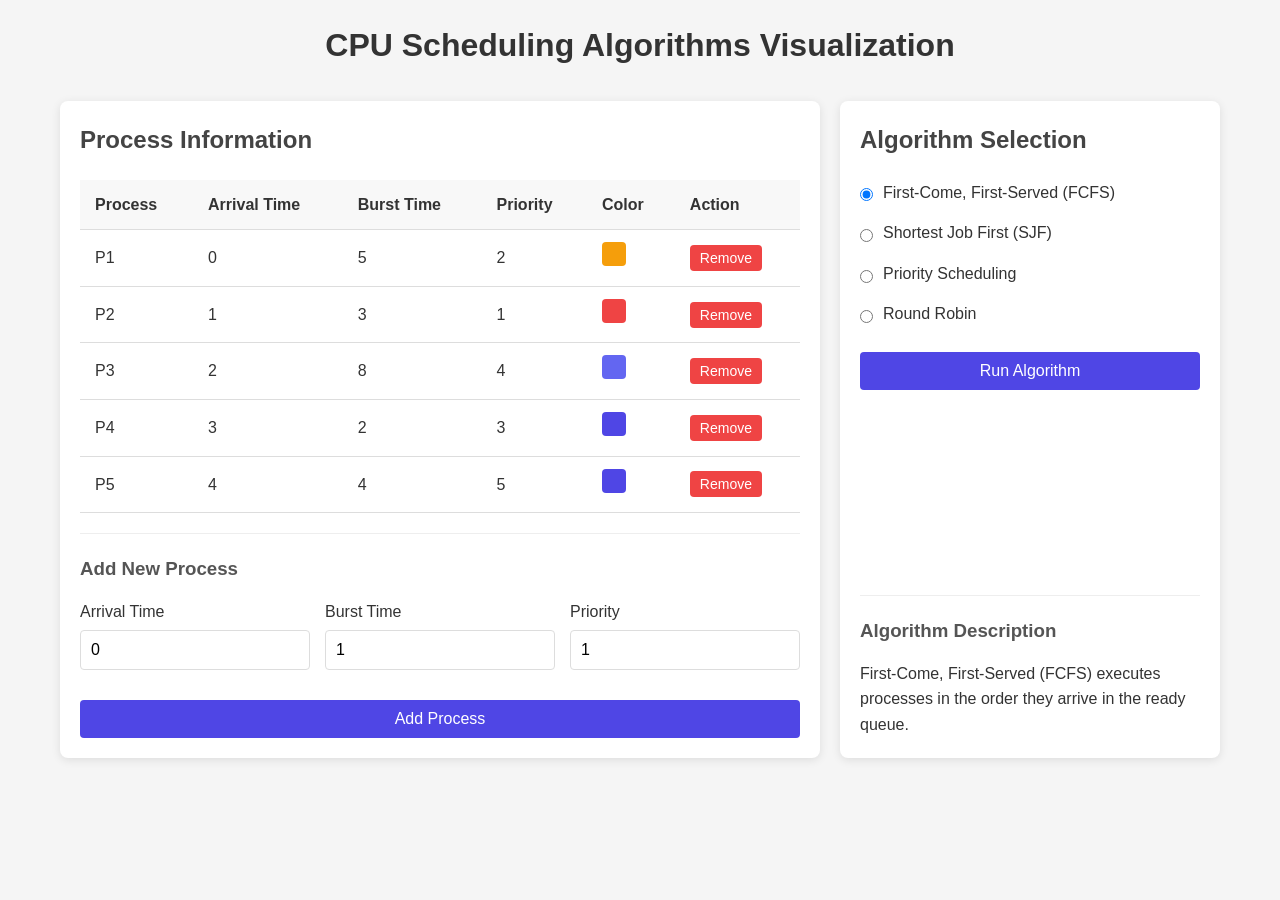
<file: index.html>
<!DOCTYPE html>
<html lang="en">
<head>
  <meta charset="UTF-8">
  <meta name="viewport" content="width=device-width, initial-scale=1.0">
  <title>CPU Scheduling Algorithms Visualization</title>
  <link rel="stylesheet" href="style.css">
</head>
<body>
  <div class="container">
    <h1>CPU Scheduling Algorithms Visualization</h1>
    
    <div class="grid">
      <div class="card">
        <h2>Process Information</h2>
        <div class="table-container">
          <table id="processTable">
            <thead>
              <tr>
                <th>Process</th>
                <th>Arrival Time</th>
                <th>Burst Time</th>
                <th>Priority</th>
                <th>Color</th>
                <th>Action</th>
              </tr>
            </thead>
            <tbody id="processTableBody">
              <!-- Process rows will be added here -->
            </tbody>
          </table>
        </div>
        
        <div class="form-container">
          <h3>Add New Process</h3>
          <form id="processForm">
            <div class="form-grid">
              <div class="form-group">
                <label for="arrivalTime">Arrival Time</label>
                <input type="number" id="arrivalTime" min="0" value="0" required>
              </div>
              <div class="form-group">
                <label for="burstTime">Burst Time</label>
                <input type="number" id="burstTime" min="1" value="1" required>
              </div>
              <div class="form-group">
                <label for="priority">Priority</label>
                <input type="number" id="priority" min="1" value="1" required>
              </div>
            </div>
            <button type="submit" class="btn btn-primary">Add Process</button>
          </form>
        </div>
      </div>
      
      <div class="card algorithm-card">
        <h2>Algorithm Selection</h2>
        <div class="algorithm-selection">
          <div class="radio-group">
            <div class="radio-item">
              <input type="radio" id="fcfs" name="algorithm" value="fcfs" checked>
              <label for="fcfs">First-Come, First-Served (FCFS)</label>
            </div>
            <div class="radio-item">
              <input type="radio" id="sjf" name="algorithm" value="sjf">
              <label for="sjf">Shortest Job First (SJF)</label>
            </div>
            <div class="radio-item">
              <input type="radio" id="priority" name="algorithm" value="priority">
              <label for="priority">Priority Scheduling</label>
            </div>
            <div class="radio-item">
              <input type="radio" id="roundRobin" name="algorithm" value="roundRobin">
              <label for="roundRobin">Round Robin</label>
            </div>
          </div>
          
          <div id="timeQuantumContainer" class="form-group hidden">
            <label for="timeQuantum">Time Quantum</label>
            <input type="number" id="timeQuantum" min="1" value="2" required>
          </div>
          
          <button id="runAlgorithm" class="btn btn-primary">Run Algorithm</button>
        </div>
        
        <div class="algorithm-description">
          <h3>Algorithm Description</h3>
          <p id="algorithmDescription">
            First-Come, First-Served (FCFS) executes processes in the order they arrive in the ready queue.
          </p>
        </div>
      </div>
    </div>
    
    <div id="ganttChartContainer" class="card hidden">
      <h2>Gantt Chart</h2>
      <div class="canvas-container">
        <canvas id="ganttChart" width="1000" height="120"></canvas>
      </div>
    </div>
    
    <div id="resultsContainer" class="card hidden">
      <h2>Results</h2>
      <div class="table-container">
        <table id="resultsTable">
          <thead>
            <tr>
              <th>Process</th>
              <th>Arrival Time</th>
              <th>Burst Time</th>
              <th>Start Time</th>
              <th>Completion Time</th>
              <th>Turnaround Time</th>
              <th>Waiting Time</th>
            </tr>
          </thead>
          <tbody id="resultsTableBody">
            <!-- Results rows will be added here -->
          </tbody>
        </table>
      </div>
      
      <div class="metrics-grid">
        <div class="metric-card">
          <h3>Average Waiting Time</h3>
          <p id="avgWaitingTime" class="metric-value">0.00</p>
        </div>
        <div class="metric-card">
          <h3>Average Turnaround Time</h3>
          <p id="avgTurnaroundTime" class="metric-value">0.00</p>
        </div>
      </div>
    </div>
  </div>
  
  <script src="script.js"></script>
</body>
</html>
</file>
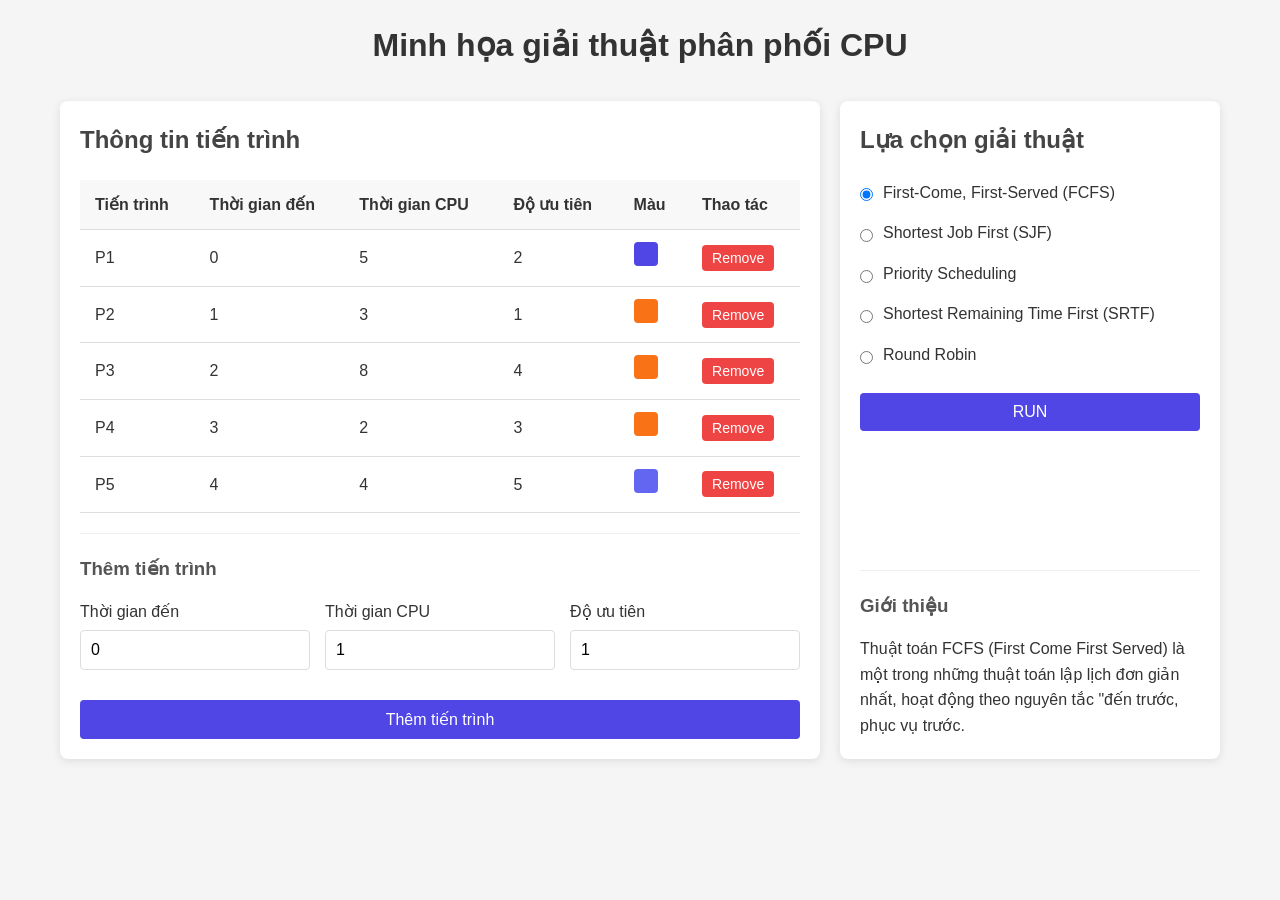
<file: html/index.html>
<!DOCTYPE html>
<html lang="en">
<head>
  <meta charset="UTF-8">
  <meta name="viewport" content="width=device-width, initial-scale=1.0">
  <title>Minh họa giải thuật phân phối CPU</title>
  <link rel="stylesheet" href="../css/style.css">
</head>
<body>
  <div class="container">
    <h1>Minh họa giải thuật phân phối CPU</h1>
    
    <div class="grid">
      <div class="card">
        <h2>Thông tin tiến trình</h2>
        <div class="table-container">
          <table id="processTable">
            <thead>
              <tr>
                <th>Tiến trình</th>
                <th>Thời gian đến</th>
                <th>Thời gian CPU</th>
                <th>Độ ưu tiên</th>
                <th>Màu</th>
                <th>Thao tác</th>
              </tr>
            </thead>
            <tbody id="processTableBody">
            </tbody>
          </table>
        </div>
        
        <div class="form-container">
          <h3>Thêm tiến trình</h3>
          <form id="processForm">
            <div class="form-grid">
              <div class="form-group">
                <label for="arrivalTime">Thời gian đến</label>
                <input type="number" id="arrivalTime" min="0" value="0" required>
              </div>
              <div class="form-group">
                <label for="burstTime">Thời gian CPU</label>
                <input type="number" id="burstTime" min="1" value="1" required>
              </div>
              <div class="form-group">
                <label for="priority">Độ ưu tiên</label>
                <input type="number" id="priority" min="1" value="1" required>
              </div>
            </div>
            <button type="submit" class="btn btn-primary">Thêm tiến trình</button>
          </form>
        </div>
      </div>
      
      <div class="card algorithm-card">
        <h2>Lựa chọn giải thuật</h2>
        <div class="algorithm-selection">
          <div class="radio-group">
            <div class="radio-item">
              <input type="radio" id="fcfs" name="algorithm" value="fcfs" checked>
              <label for="fcfs">First-Come, First-Served (FCFS)</label>
            </div>
            <div class="radio-item">
              <input type="radio" id="sjf" name="algorithm" value="sjf">
              <label for="sjf">Shortest Job First (SJF)</label>
            </div>
            <div class="radio-item">
              <input type="radio" id="priority" name="algorithm" value="priority">
              <label for="priority">Priority Scheduling</label>
            </div>

            <div class="radio-item">
              <input type="radio" id="srtf" name="algorithm" value="srtf">
              <label for="srtf">Shortest Remaining Time First (SRTF)</label>
            </div>

            <div class="radio-item">
              <input type="radio" id="roundRobin" name="algorithm" value="roundRobin">
              <label for="roundRobin">Round Robin</label>
            </div>
          </div>
          
          <div id="timeQuantumContainer" class="form-group hidden">
            <label for="timeQuantum">Quantum Time</label>
            <input type="number" id="timeQuantum" min="1" value="2" required>
          </div>
          
          <button id="runAlgorithm" class="btn btn-primary">RUN</button>
        </div>
        
        <div class="algorithm-description">
          <h3>Giới thiệu</h3>
          <p id="algorithmDescription">
          </p>
        </div>
      </div>
    </div>
    
    <div id="ganttChartContainer" class="card hidden">
      <h2>Gantt Chart</h2>
      <div class="canvas-container">
        <canvas id="ganttChart" width="1000" height="120"></canvas>
      </div>
    </div>
    
    <div id="resultsContainer" class="card hidden">
      <h2>Kết quả</h2>
      <div class="table-container">
        <table id="resultsTable">
          <thead>
            <tr>
              <th>Tiến trình</th>
              <th>Thời gian đến</th>
              <th>Thời gian CPU</th>
              <th>Thời gian bắt đầu</th>
              <th>Thời gian hoàn thành</th>
              <th>Thời gian quay vòng</th>
              <th>Thời gian đợi</th>
            </tr>
          </thead>
          <tbody id="resultsTableBody">
          </tbody>
        </table>
      </div>
      
      <div class="metrics-grid">
        <div class="metric-card">
          <h3>Thời gian đợi trung bình</h3>
          <p id="avgWaitingTime" class="metric-value">0.00</p>
        </div>
        <div class="metric-card">
          <h3>Thời gian quay vòng trung bình</h3>
          <p id="avgTurnaroundTime" class="metric-value">0.00</p>
        </div>
      </div>
    </div>
  </div>
  
  <script type="module" src="../js/app.js"></script>
</body>
</html>
</file>
<file: style.css>
/* Reset and base styles */
* {
  margin: 0;
  padding: 0;
  box-sizing: border-box;
}

body {
  font-family: -apple-system, BlinkMacSystemFont, 'Segoe UI', Roboto, Oxygen, Ubuntu, Cantarell, 'Open Sans', 'Helvetica Neue', sans-serif;
  line-height: 1.6;
  color: #333;
  background-color: #f5f5f5;
}

.container {
  max-width: 1200px;
  margin: 0 auto;
  padding: 20px;
}

h1 {
  text-align: center;
  margin-bottom: 30px;
  color: #333;
}

h2 {
  margin-bottom: 20px;
  color: #444;
}

h3 {
  margin-bottom: 15px;
  color: #555;
}

/* Card styles */
.card {
  background-color: #fff;
  border-radius: 8px;
  box-shadow: 0 2px 10px rgba(0, 0, 0, 0.1);
  padding: 20px;
  margin-bottom: 20px;
}

.grid {
  display: grid;
  grid-template-columns: 2fr 1fr;
  gap: 20px;
}

@media (max-width: 768px) {
  .grid {
    grid-template-columns: 1fr;
  }
}

/* Table styles */
.table-container {
  overflow-x: auto;
  margin-bottom: 20px;
}

table {
  width: 100%;
  border-collapse: collapse;
}

th, td {
  padding: 12px 15px;
  text-align: left;
  border-bottom: 1px solid #ddd;
}

th {
  background-color: #f8f8f8;
  font-weight: 600;
}

/* Form styles */
.form-container {
  margin-top: 20px;
  padding-top: 20px;
  border-top: 1px solid #eee;
}

.form-grid {
  display: grid;
  grid-template-columns: repeat(3, 1fr);
  gap: 15px;
  margin-bottom: 15px;
}

@media (max-width: 576px) {
  .form-grid {
    grid-template-columns: 1fr;
  }
}

.form-group {
  margin-bottom: 15px;
}

label {
  display: block;
  margin-bottom: 5px;
  font-weight: 500;
}

input[type="number"],
input[type="text"] {
  width: 100%;
  padding: 10px;
  border: 1px solid #ddd;
  border-radius: 4px;
  font-size: 16px;
}

/* Button styles */
.btn {
  display: inline-block;
  padding: 10px 15px;
  border: none;
  border-radius: 4px;
  font-size: 16px;
  cursor: pointer;
  transition: background-color 0.3s;
}

.btn-primary {
  background-color: #4f46e5;
  color: white;
  width: 100%;
}

.btn-primary:hover {
  background-color: #4338ca;
}

.btn-danger {
  background-color: #ef4444;
  color: white;
  padding: 5px 10px;
  font-size: 14px;
}

.btn-danger:hover {
  background-color: #dc2626;
}

/* Radio button styles */
.radio-group {
  margin-bottom: 20px;
}

.radio-item {
  margin-bottom: 10px;
  display: flex;
  align-items: center;
}

.radio-item input[type="radio"] {
  margin-right: 10px;
}

/* Algorithm card */
.algorithm-card {
  display: flex;
  flex-direction: column;
}

.algorithm-selection {
  margin-bottom: 20px;
}

.algorithm-description {
  margin-top: auto;
  padding-top: 20px;
  border-top: 1px solid #eee;
}

/* Gantt chart */
.canvas-container {
  overflow-x: auto;
}

/* Metrics grid */
.metrics-grid {
  display: grid;
  grid-template-columns: repeat(2, 1fr);
  gap: 20px;
  margin-top: 20px;
}

.metric-card {
  background-color: #f8f8f8;
  padding: 15px;
  border-radius: 6px;
}

.metric-value {
  font-size: 24px;
  font-weight: bold;
}

/* Process color */
.color-box {
  width: 24px;
  height: 24px;
  border-radius: 4px;
  display: inline-block;
}

/* Utility classes */
.hidden {
  display: none;
}
</file>
<file: css/style.css>
/* Reset and base styles */
* {
  margin: 0;
  padding: 0;
  box-sizing: border-box;
}

body {
  font-family: -apple-system, BlinkMacSystemFont, 'Segoe UI', Roboto, Oxygen, Ubuntu, Cantarell, 'Open Sans', 'Helvetica Neue', sans-serif;
  line-height: 1.6;
  color: #333;
  background-color: #f5f5f5;
}

.container {
  max-width: 1200px;
  margin: 0 auto;
  padding: 20px;
}

h1 {
  text-align: center;
  margin-bottom: 30px;
  color: #333;
}

h2 {
  margin-bottom: 20px;
  color: #444;
}

h3 {
  margin-bottom: 15px;
  color: #555;
}

/* Card styles */
.card {
  background-color: #fff;
  border-radius: 8px;
  box-shadow: 0 2px 10px rgba(0, 0, 0, 0.1);
  padding: 20px;
  margin-bottom: 20px;
}

.grid {
  display: grid;
  grid-template-columns: 2fr 1fr;
  gap: 20px;
}

@media (max-width: 768px) {
  .grid {
    grid-template-columns: 1fr;
  }
}

/* Table styles */
.table-container {
  overflow-x: auto;
  margin-bottom: 20px;
}

table {
  width: 100%;
  border-collapse: collapse;
}

th, td {
  padding: 12px 15px;
  text-align: left;
  border-bottom: 1px solid #ddd;
}

th {
  background-color: #f8f8f8;
  font-weight: 600;
}

/* Form styles */
.form-container {
  margin-top: 20px;
  padding-top: 20px;
  border-top: 1px solid #eee;
}

.form-grid {
  display: grid;
  grid-template-columns: repeat(3, 1fr);
  gap: 15px;
  margin-bottom: 15px;
}

@media (max-width: 576px) {
  .form-grid {
    grid-template-columns: 1fr;
  }
}

.form-group {
  margin-bottom: 15px;
}

label {
  display: block;
  margin-bottom: 5px;
  font-weight: 500;
}

input[type="number"],
input[type="text"] {
  width: 100%;
  padding: 10px;
  border: 1px solid #ddd;
  border-radius: 4px;
  font-size: 16px;
}

/* Button styles */
.btn {
  display: inline-block;
  padding: 10px 15px;
  border: none;
  border-radius: 4px;
  font-size: 16px;
  cursor: pointer;
  transition: background-color 0.3s;
}

.btn-primary {
  background-color: #4f46e5;
  color: white;
  width: 100%;
}

.btn-primary:hover {
  background-color: #4338ca;
}

.btn-danger {
  background-color: #ef4444;
  color: white;
  padding: 5px 10px;
  font-size: 14px;
}

.btn-danger:hover {
  background-color: #dc2626;
}

/* Radio button styles */
.radio-group {
  margin-bottom: 20px;
}

.radio-item {
  margin-bottom: 10px;
  display: flex;
  align-items: center;
}

.radio-item input[type="radio"] {
  margin-right: 10px;
}

/* Algorithm card */
.algorithm-card {
  display: flex;
  flex-direction: column;
}

.algorithm-selection {
  margin-bottom: 20px;
}

.algorithm-description {
  margin-top: auto;
  padding-top: 20px;
  border-top: 1px solid #eee;
}

/* Gantt chart */
.canvas-container {
  overflow-x: auto;
}

/* Metrics grid */
.metrics-grid {
  display: grid;
  grid-template-columns: repeat(2, 1fr);
  gap: 20px;
  margin-top: 20px;
}

.metric-card {
  background-color: #f8f8f8;
  padding: 15px;
  border-radius: 6px;
}

.metric-value {
  font-size: 24px;
  font-weight: bold;
}

/* Process color */
.color-box {
  width: 24px;
  height: 24px;
  border-radius: 4px;
  display: inline-block;
}

.hidden {
  display: none;
}
</file>
